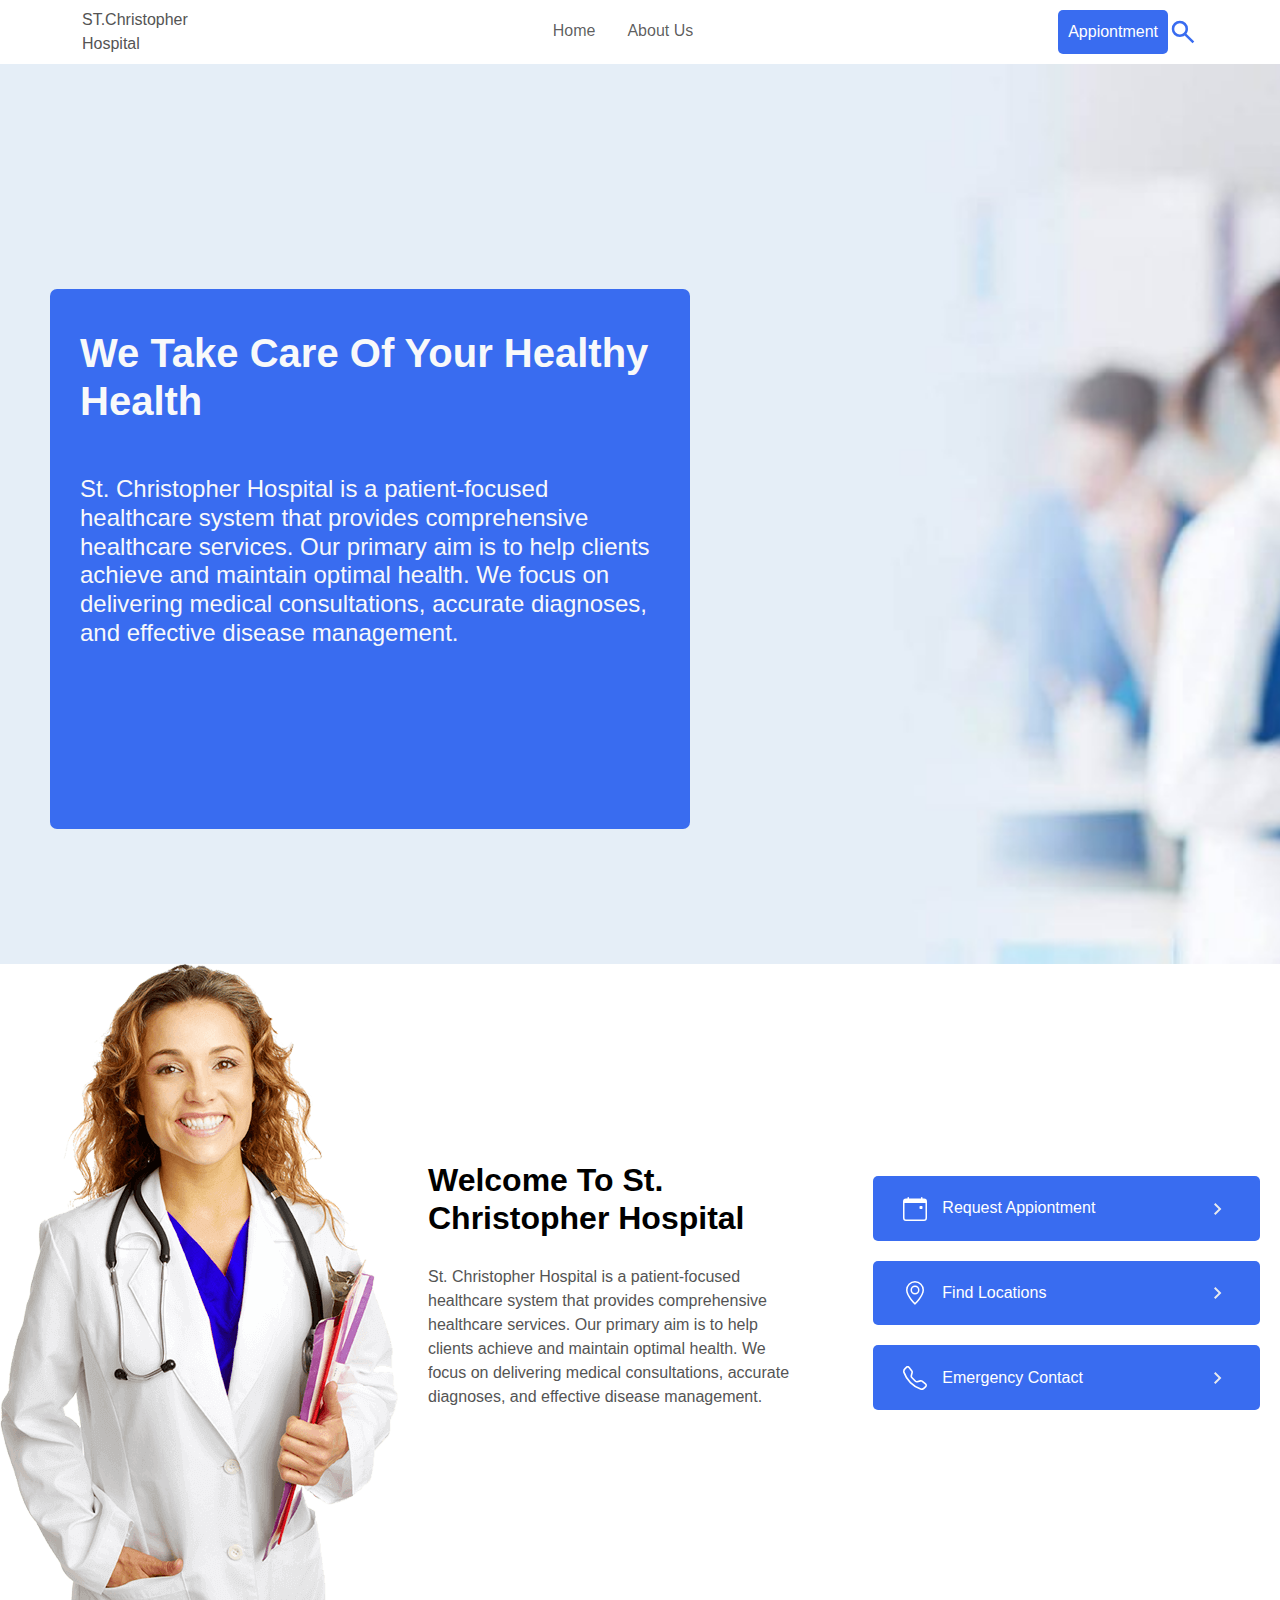
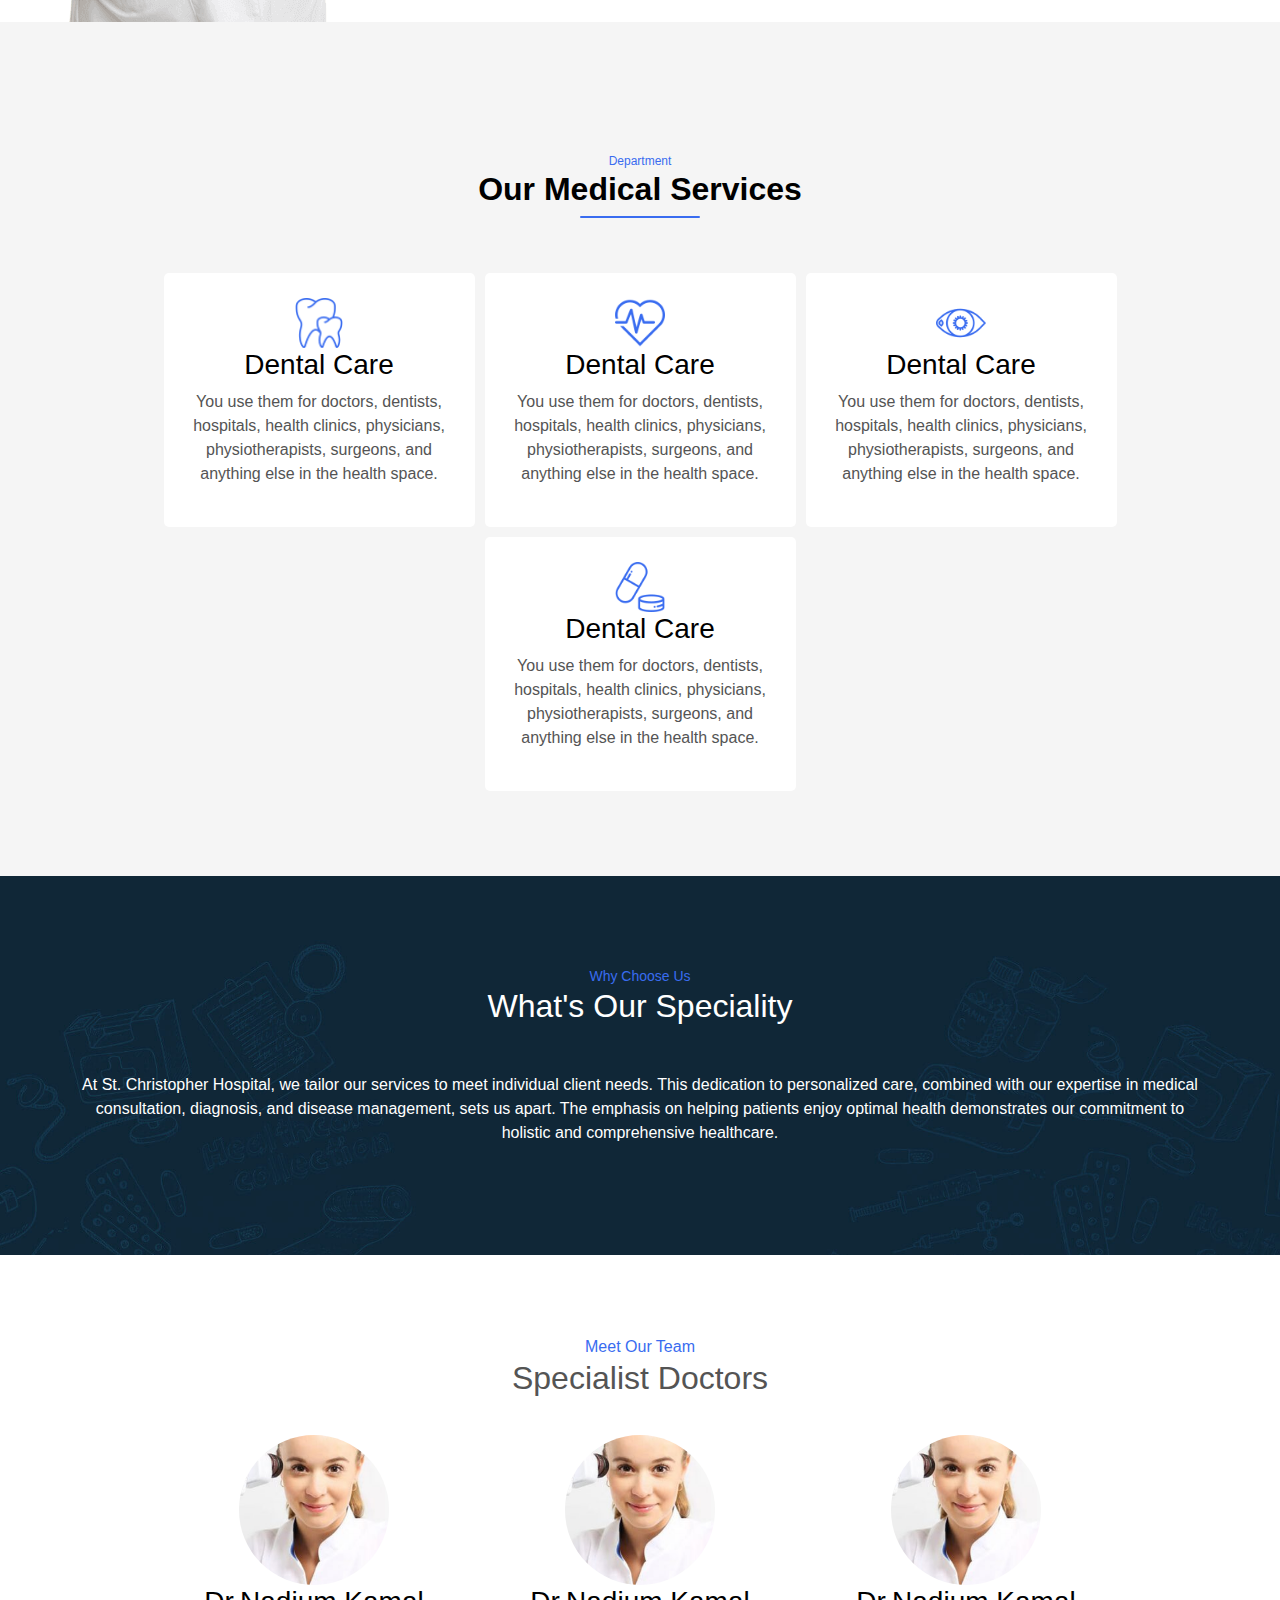
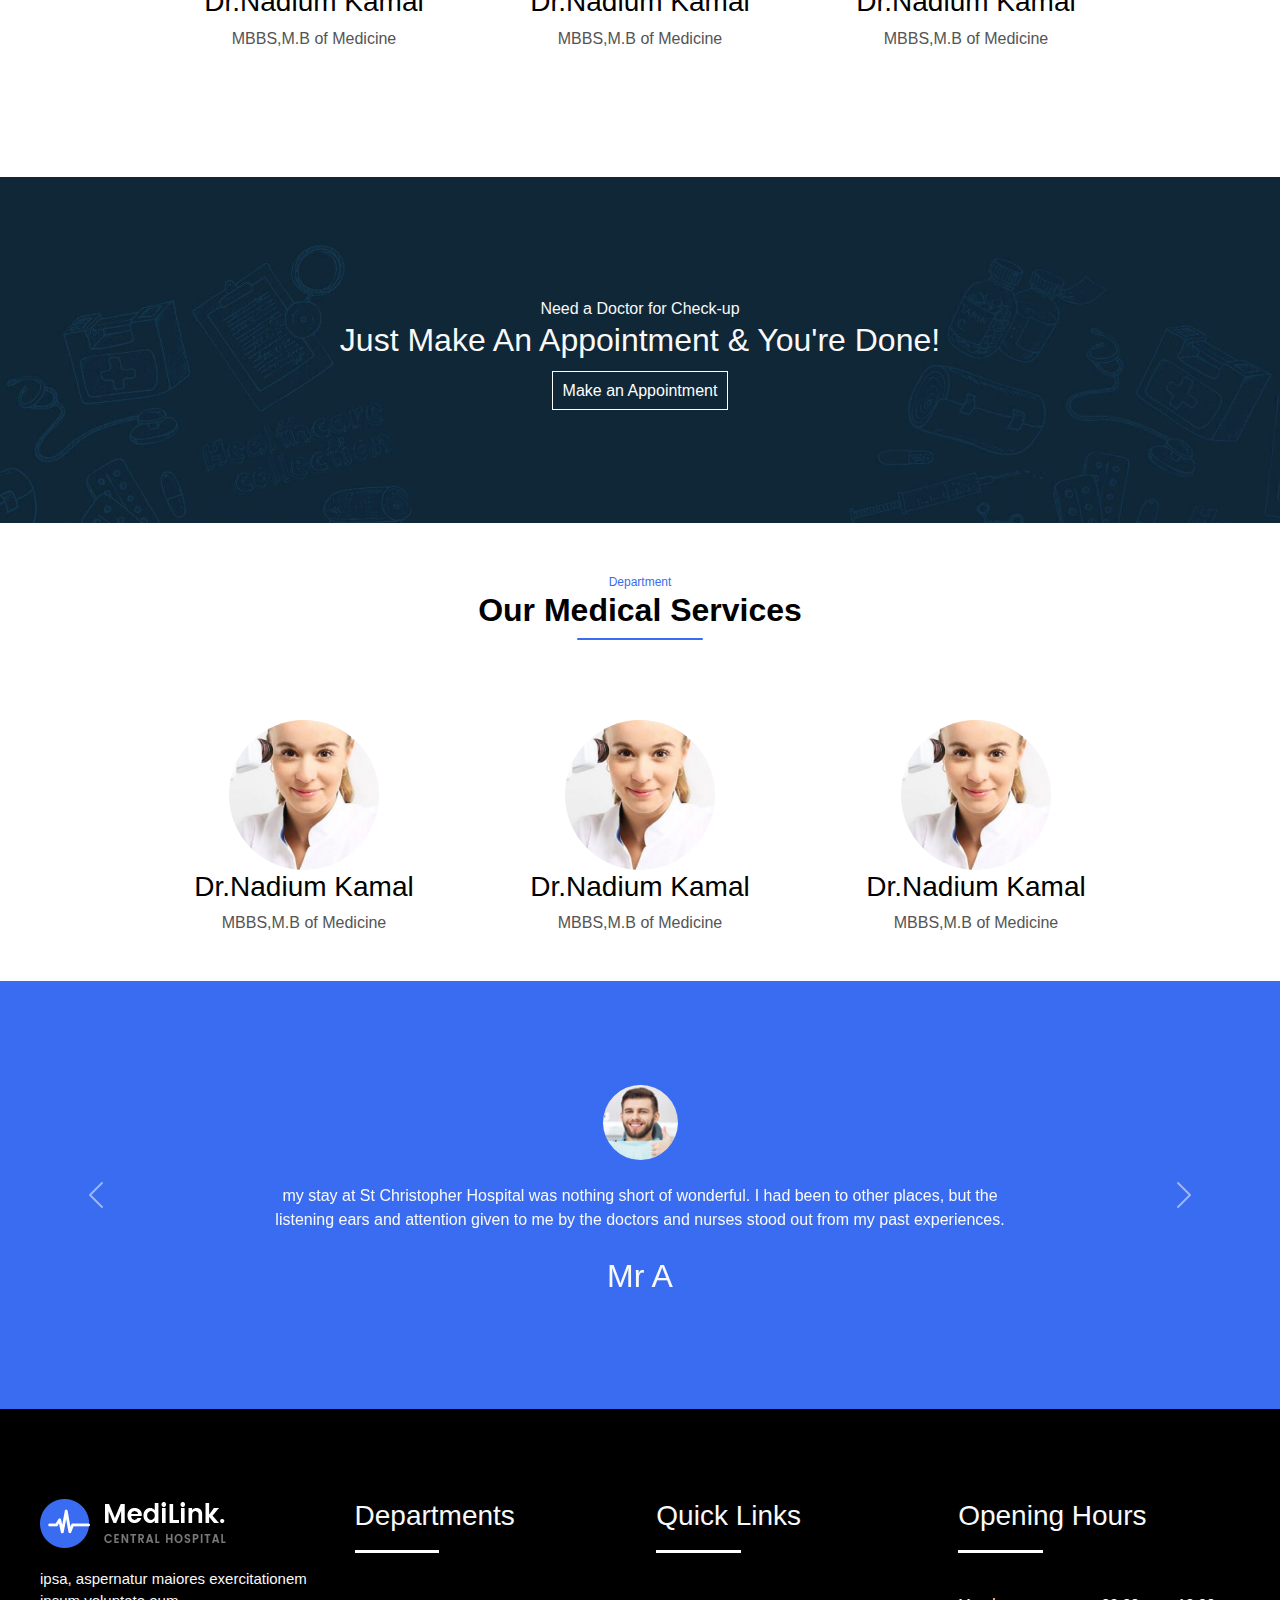
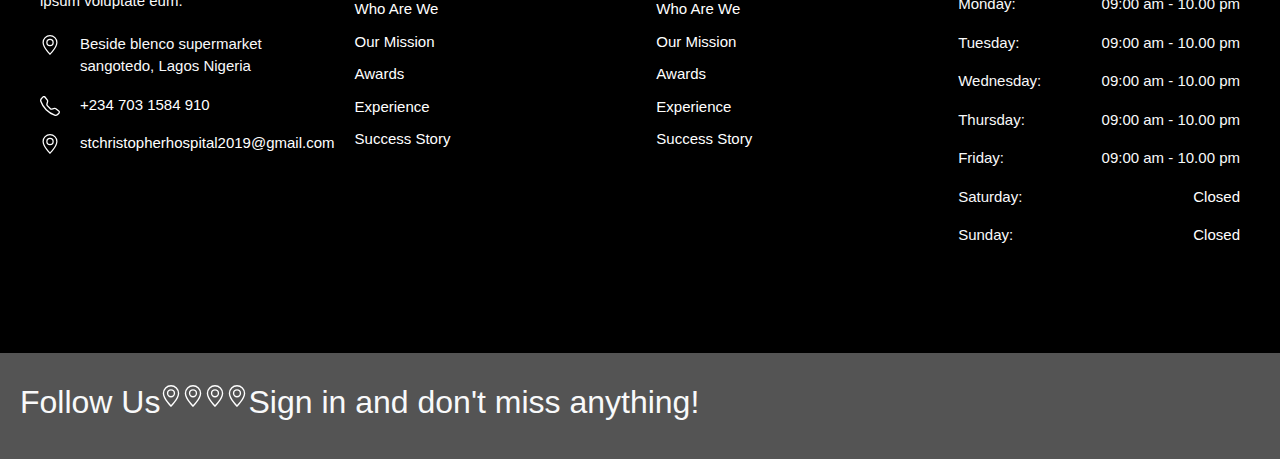
<file: index.html>
<!DOCTYPE html>
<html lang="en">
<head>
    <meta charset="UTF-8">
    <meta name="viewport" content="width=device-width, initial-scale=1.0">
    <title>Document</title>
    <link href="https://cdn.jsdelivr.net/npm/bootstrap@5.3.3/dist/css/bootstrap.min.css" rel="stylesheet" integrity="sha384-QWTKZyjpPEjISv5WaRU9OFeRpok6YctnYmDr5pNlyT2bRjXh0JMhjY6hW+ALEwIH" crossorigin="anonymous">
    <link rel="stylesheet" href="index.css">
</head>
<body>
    <nav class="navbar navbar-expand-lg py-2 bg">
        <div class="container">
            <div class="logo">ST.Christopher<br>Hospital</div>
              


            <div class="collapse navbar-collapse" id="navmenu">
                <ul class="navbar-nav m-auto nav-underline">
                    <li class="nav-item">
                        <a href="index.css" class="nav-link topper">Home</a>
                    </li>
                    <li class="nav-item">
                        <a href="about-us.html" class="nav-link topper">About Us</a>
                    </li>
                    
                </ul>
            </div>
         <div class="d-flex align-items-center">
            <div class="justify-content-end align-items-center d-flex d-xsm-none">
              
                    <a href="appointment.html" class="nav-sub">Appiontment</a>
                
                        <svg xmlns="http://www.w3.org/2000/svg" height="30px" class="svg p-10 " viewBox="0 -960 960 960" width="30px" fill="#396cf0"><path d="M784-120 532-372q-30 24-69 38t-83 14q-109 0-184.5-75.5T120-580q0-109 75.5-184.5T380-840q109 0 184.5 75.5T640-580q0 44-14 83t-38 69l252 252-56 56ZM380-400q75 0 127.5-52.5T560-580q0-75-52.5-127.5T380-760q-75 0-127.5 52.5T200-580q0 75 52.5 127.5T380-400Z"/></svg>
                    
                
            </div>
            <button class="navbar-toggler" type="button"
            data-bs-toggle="collapse" data-bs-target="#navmenu">
        <span class="navbar-toggler-icon"></span></button>
    </div>

           
        </div>

    </nav>
    <section class="section1">
        <div class="section1-inner justify-content-center col-10 col-md-8 col-lg-6">
            <div class="section1-cover w-100">
                <h1 class="section1-h p text-light">
                    We Take Care Of Your Healthy Health
                </h1>
                <h4 class="section1-p p text-light">
                    St. Christopher Hospital is a patient-focused healthcare system that provides comprehensive healthcare services. Our primary aim is to help clients achieve and maintain optimal health. We focus on delivering medical consultations, accurate diagnoses, and effective disease management.
                </h4>
            </div> 
            
        </div>
    
    </section>
    <section class="section2" id="section2">
        <div class="inner-section d-lg-flex ">
            <div class="col-lg-8 d-md-flex padding-10 align-items-center">
                <div class="p-30">
                    <img src="./images/about.png" alt="" class="section2-pic p-10 img-fluid col-md-6">
                </div>
                <div class="p-10 talking-section d-block align-items-center col-md-6">
                    <h2 class="w-100 p-30 section2-h ">Welcome To St. Christopher Hospital</h2>
                        <p>St. Christopher Hospital is a patient-focused healthcare system that provides comprehensive healthcare services.
                             Our primary aim is to help clients achieve and maintain optimal health. 
                            We focus on delivering medical consultations, accurate diagnoses, and effective disease management.
                        </p>
                </div>
            </div>

            <div class="col-lg-4 list-section2 justify-items-center">
                <div class=" section2-left d-flex  justify-content-between">
                    <div class="d-flex">
                    <div class="inner-icon">
                        <svg xmlns="http://www.w3.org/2000/svg" width="24" height="24" fill="white" class="bi bi-calendar-event" viewBox="0 0 16 16">
                            <path d="M11 6.5a.5.5 0 0 1 .5-.5h1a.5.5 0 0 1 .5.5v1a.5.5 0 0 1-.5.5h-1a.5.5 0 0 1-.5-.5z"/>
                            <path d="M3.5 0a.5.5 0 0 1 .5.5V1h8V.5a.5.5 0 0 1 1 0V1h1a2 2 0 0 1 2 2v11a2 2 0 0 1-2 2H2a2 2 0 0 1-2-2V3a2 2 0 0 1 2-2h1V.5a.5.5 0 0 1 .5-.5M1 4v10a1 1 0 0 0 1 1h12a1 1 0 0 0 1-1V4z"/>
                          </svg>
                    </div>
                    <div class="left-par">
                        Request Appiontment
                    </div>
                </div>
                    <div class="inner-icon align-items-end">
                        <svg xmlns="http://www.w3.org/2000/svg" height="24px" viewBox="0 -960 960 960" width="24px" fill="#e8eaed"><path d="M504-480 320-664l56-56 240 240-240 240-56-56 184-184Z"/></svg>
                    </div>

                </div> 
               
                 <div class=" section2-left d-flex  justify-content-between">
                    <div class="d-flex">
                    <div class="inner-icon">
                        <svg xmlns="http://www.w3.org/2000/svg" width="24" height="24" fill="white" class="bi bi-geo-alt" viewBox="0 0 16 16">
                            <path d="M12.166 8.94c-.524 1.062-1.234 2.12-1.96 3.07A32 32 0 0 1 8 14.58a32 32 0 0 1-2.206-2.57c-.726-.95-1.436-2.008-1.96-3.07C3.304 7.867 3 6.862 3 6a5 5 0 0 1 10 0c0 .862-.305 1.867-.834 2.94M8 16s6-5.686 6-10A6 6 0 0 0 2 6c0 4.314 6 10 6 10"/>
                            <path d="M8 8a2 2 0 1 1 0-4 2 2 0 0 1 0 4m0 1a3 3 0 1 0 0-6 3 3 0 0 0 0 6"/>
                          </svg>
                    </div>
                    <div class="left-par">
                        Find Locations
                    </div>
                </div>
                    <div class="inner-icon align-items-end">
                        <svg xmlns="http://www.w3.org/2000/svg" height="24px" viewBox="0 -960 960 960" width="24px" fill="#e8eaed"><path d="M504-480 320-664l56-56 240 240-240 240-56-56 184-184Z"/></svg>
                    </div>

                </div> 
                <div class=" section2-left d-flex  justify-content-between">
                    <div class="d-flex">
                    <div class="inner-icon">
                        <svg xmlns="http://www.w3.org/2000/svg" width="24" height="24" fill="white" class="bi bi-telephone" viewBox="0 0 16 16">
                            <path d="M3.654 1.328a.678.678 0 0 0-1.015-.063L1.605 2.3c-.483.484-.661 1.169-.45 1.77a17.6 17.6 0 0 0 4.168 6.608 17.6 17.6 0 0 0 6.608 4.168c.601.211 1.286.033 1.77-.45l1.034-1.034a.678.678 0 0 0-.063-1.015l-2.307-1.794a.68.68 0 0 0-.58-.122l-2.19.547a1.75 1.75 0 0 1-1.657-.459L5.482 8.062a1.75 1.75 0 0 1-.46-1.657l.548-2.19a.68.68 0 0 0-.122-.58zM1.884.511a1.745 1.745 0 0 1 2.612.163L6.29 2.98c.329.423.445.974.315 1.494l-.547 2.19a.68.68 0 0 0 .178.643l2.457 2.457a.68.68 0 0 0 .644.178l2.189-.547a1.75 1.75 0 0 1 1.494.315l2.306 1.794c.829.645.905 1.87.163 2.611l-1.034 1.034c-.74.74-1.846 1.065-2.877.702a18.6 18.6 0 0 1-7.01-4.42 18.6 18.6 0 0 1-4.42-7.009c-.362-1.03-.037-2.137.703-2.877z"/>
                         </svg>
                    </div>
                    <div class="left-par">
                        Emergency Contact
                    </div>
                </div>
                    <div class="inner-icon align-items-end">
                        <svg xmlns="http://www.w3.org/2000/svg" height="24px" viewBox="0 -960 960 960" width="24px" fill="#e8eaed"><path d="M504-480 320-664l56-56 240 240-240 240-56-56 184-184Z"/></svg>
                    </div>

                </div>
            </div>
     
        </div>
    </section>
    <section class="section3" id="section3">
        <div class="section3-header text-align-center">
            <div class="section3-p ">Department</div>
            <h2 class="section3-h">Our Medical Services</h2>
            <div class="line"></div>
        </div>
        <div class="cards-group row d-md-flex">
            <div class="cards  col-md-5 col-lg-3">
                <img src="./images/icons8-teeth-49.png" alt="" class="card-img">
           
            <h3>Dental Care</h3>
            <p class="card-p w-80">
                You use them for doctors, dentists, hospitals, health clinics, physicians, physiotherapists, surgeons, and anything else in the health space.
            </p>
            </div>
            <div class="cards col-md-6 colomn col-lg-3">
                <img src="./images/cardiogram1.png" alt="" class="card-img">
            
            <h3>Dental Care</h3>
            <p class="card-p w-80">
                You use them for doctors, dentists, hospitals, health clinics, physicians, physiotherapists, surgeons, and anything else in the health space.
            </p>
           </div>
           <div class="cards col-md-6 coloumn col-lg-3">
            <img src="./images/eye-p.png" alt="" class="card-img">
        
        <h3>Dental Care</h3>
        <p class="card-p w-80">
            You use them for doctors, dentists, hospitals, health clinics, physicians, physiotherapists, surgeons, and anything else in the health space.
        </p>
       </div>
           <div class="cards col-md-6 colomn col-lg-3">
            <img src="./images/medicine-p.png" alt="" class="card-img">
           
          <h3>Dental Care</h3>
          <p class="card-p w-80">
            You use them for doctors, dentists, hospitals, health clinics, physicians, physiotherapists, surgeons, and anything else in the health space.
          </p>
         </div>
        </div>
       

    </section>
    <section class="section4" id="section4">
        <div class="section4-header">
            <div class="section4-p">Why Choose Us</div>
            <h2 class="section4-h">What's Our Speciality</h2>
        </div>
        <div class="section4-inner">
            <div class="section-par">At St. Christopher Hospital, we tailor our services to meet individual client needs. This dedication to personalized care,
                 combined with our expertise in medical consultation, diagnosis, and disease management, sets us apart. The emphasis on helping patients enjoy optimal health
                 demonstrates our commitment to holistic and comprehensive healthcare.
            </div>
        </div>
    </section>
    <section class="section5" id="section5">
        <div class="section5-header text-center">
            <div class="section3-p">Meet Our Team</div>
            <h2 class="">Specialist Doctors</h2>
        </div>
        <div class="section5-inner">
            <div class="cards-group row">
                <div class="cards col-md-5 col-lg-3">
                    <img src="./images/doctor-7-230x230.jpg" alt="" class="section5-img">
               
                <div class="section5-card-details">
                    <h3 class="section5-names">Dr.Nadium Kamal</h3>
                    <p class="section-5-pos">MBBS,M.B of Medicine</p>
                </div>
                <div class="cards-icons">

                </div>
              
                </div> <div class="cards col-md-5 col-lg-3">
                    <img src="./images/doctor-7-230x230.jpg" alt="" class="section5-img">
               
                <div class="section5-card-details">
                    <h3 class="section5-names">Dr.Nadium Kamal</h3>
                    <p class="section-5-pos">MBBS,M.B of Medicine</p>
                </div>
                <div class="cards-icons">

                </div>
              
                </div> <div class="cards col-md-5 col-lg-3 ">
                    <img src="./images/doctor-7-230x230.jpg" alt="" class="section5-img">
               
                <div class="section5-card-details">
                    <h3 class="section5-names">Dr.Nadium Kamal</h3>
                    <p class="section-5-pos">MBBS,M.B of Medicine</p>
                </div>
                <div class="cards-icons">

                </div>
              
                </div>
            </div>
        </div>
    </section>
    <section class="section6">
        <div class="section6-inner text-center text-light">
            <div class="p-10 section6-h text-light">Need a Doctor for Check-up</div>
            <h2 class="p-10 section6-p">Just Make An Appointment & You're Done!</h2>
            <a href="" class="section6-link">Make an Appointment</a>
        </div>
    </section>


    <section class="sectin7">
        <div class="section3-header text-align-center">
            <div class="section3-p ">Department</div>
            <h2 class="section3-h">Our Medical Services</h2>
            <div class="line"></div>
        </div>
        <div class="section5-inner">
            <div class="cards-group row">
                <div class="cards col-md-5 col-lg-3">
                    <img src="./images/doctor-7-230x230.jpg" alt="" class="section5-img">
               
                <div class="section5-card-details">
                    <h3 class="section5-names">Dr.Nadium Kamal</h3>
                    <p class="section-5-pos">MBBS,M.B of Medicine</p>
                </div>
                <div class="cards-icons">

                </div>
              
                </div> <div class="cards col-md-5 col-lg-3">
                    <img src="./images/doctor-7-230x230.jpg" alt="" class="section5-img">
               
                <div class="section5-card-details">
                    <h3 class="section5-names">Dr.Nadium Kamal</h3>
                    <p class="section-5-pos">MBBS,M.B of Medicine</p>
                </div>
                <div class="cards-icons">

                </div>
              
                </div> <div class="cards col-md-5 col-lg-3 ">
                    <img src="./images/doctor-7-230x230.jpg" alt="" class="section5-img">
               
                <div class="section5-card-details">
                    <h3 class="section5-names">Dr.Nadium Kamal</h3>
                    <p class="section-5-pos">MBBS,M.B of Medicine</p>
                </div>
                <div class="cards-icons">

                </div>
              
                </div>
            </div>
        </div>



    </section>
    <section class="section8">
        <div id="carouselExampleRide" class="carousel slide" data-bs-ride="true">
            <div class="carousel-inner section8-carousel-inner">
              <div class="carousel-item  section8-carousel-item active section-8-p w-md-80 w-lg-50">
                <img src="./images/testimonial3.jpg" class="d-block m-auto section-8-img " alt="...">
                <p class="text-light section8-text text-center">my stay at St Christopher Hospital was nothing short of wonderful. I had been to other places, but the listening ears and attention given to me by the doctors and nurses stood out from my past experiences.</p>
                  <h2 class="section8-h text-light"> Mr A</h2>
                  
              </div>
              <div class="carousel-item  section8-carousel-item  section-8-p w-md-80 w-lg-50">
                <img src="./images/testimonial3.jpg" class="d-block m-auto section-8-img " alt="...">
                <p class="text-light section8-text text-center">The sympathetic and empathetic nature of all St Christopher Hospital staff members is so superb. I could feel the humanity from the staff members when I was being attended to. I will always refer and send family and friends to St Christopher Hospital. I am really appreciative, thank you all</p>
                  <h2 class="section8-h text-light">Mrs B.</h2>
                   
              </div>
              <div class="carousel-item  section8-carousel-item  section-8-p w-md-80 w-lg-50">
                <img src="./images/testimonial3.jpg" class="d-block m-auto section-8-img " alt="...">
                <p class="text-light section8-text text-center">Great job on handling patients issues quickly and professionally. God bless all St Christopher staff members especially the Doctors  and nurses.</p>
                  <h2 class="section8-h text-light">Miss S</h2>
                  
              </div>
               <div class="carousel-item  section8-carousel-item  section-8-p w-md-80 w-lg-50">
                <img src="./images/testimonial3.jpg" class="d-block m-auto section-8-img " alt="...">
                <p class="text-light section8-text text-center">They have a prompt and efficient laboratory services.</p>
                  <h2 class="section8-h text-light">Miss K.</h2>
                  
              </div>
            </div>
            <button class="carousel-control-prev" type="button" data-bs-target="#carouselExampleRide" data-bs-slide="prev">
              <span class="carousel-control-prev-icon" aria-hidden="true"></span>
              <span class="visually-hidden">Previous</span>
            </button>
            <button class="carousel-control-next" type="button" data-bs-target="#carouselExampleRide" data-bs-slide="next">
              <span class="carousel-control-next-icon" aria-hidden="true"></span>
              <span class="visually-hidden">Next</span>
            </button>
          </div>
    </section>
    <footer id="footer">
           <div class="footer-content text-light">
            <div class="footer-element">
                <img src="./images/footerlogo (1).png" alt="">
                <div class="text-light my"> ipsa, aspernatur maiores exercitationem ipsum voluptate eum.</div>
                <div class="footer-profile-link  ">
                    <ul class="footer-info-link d-flex  list-footer">
                        <li class="align-center list-footer ">
                         <svg xmlns="http://www.w3.org/2000/svg" width="20" height="20" fill="white" class="bi bi-geo-alt mr" viewBox="0 0 16 16">
                         <path d="M12.166 8.94c-.524 1.062-1.234 2.12-1.96 3.07A32 32 0 0 1 8 14.58a32 32 0 0 1-2.206-2.57c-.726-.95-1.436-2.008-1.96-3.07C3.304 7.867 3 6.862 3 6a5 5 0 0 1 10 0c0 .862-.305 1.867-.834 2.94M8 16s6-5.686 6-10A6 6 0 0 0 2 6c0 4.314 6 10 6 10"/>
                         <path d="M8 8a2 2 0 1 1 0-4 2 2 0 0 1 0 4m0 1a3 3 0 1 0 0-6 3 3 0 0 0 0 6"/>
                       </svg></li>
                    <li> <div class="text-light list-footer ">Beside blenco supermarket sangotedo, Lagos Nigeria</div></li>
                     </ul><ul class="footer-info-link d-flex  list-footer">
                        <li class="align-center list-footer ">
                            <svg xmlns="http://www.w3.org/2000/svg" width="20" height="20" fill="white" class="bi bi-telephone mr" viewBox="0 0 16 16">
                                <path d="M3.654 1.328a.678.678 0 0 0-1.015-.063L1.605 2.3c-.483.484-.661 1.169-.45 1.77a17.6 17.6 0 0 0 4.168 6.608 17.6 17.6 0 0 0 6.608 4.168c.601.211 1.286.033 1.77-.45l1.034-1.034a.678.678 0 0 0-.063-1.015l-2.307-1.794a.68.68 0 0 0-.58-.122l-2.19.547a1.75 1.75 0 0 1-1.657-.459L5.482 8.062a1.75 1.75 0 0 1-.46-1.657l.548-2.19a.68.68 0 0 0-.122-.58zM1.884.511a1.745 1.745 0 0 1 2.612.163L6.29 2.98c.329.423.445.974.315 1.494l-.547 2.19a.68.68 0 0 0 .178.643l2.457 2.457a.68.68 0 0 0 .644.178l2.189-.547a1.75 1.75 0 0 1 1.494.315l2.306 1.794c.829.645.905 1.87.163 2.611l-1.034 1.034c-.74.74-1.846 1.065-2.877.702a18.6 18.6 0 0 1-7.01-4.42 18.6 18.6 0 0 1-4.42-7.009c-.362-1.03-.037-2.137.703-2.877z"/>
                              </svg></li>
                    <li> <div class=" list-footer closed"> +234 703 1584 910</div></li>
                     </ul><ul class="footer-info-link d-flex  list-footer">
                        <li class="align-center list-footer ">
                         <svg xmlns="http://www.w3.org/2000/svg" width="20" height="20" fill="white" class="bi bi-geo-alt mr" viewBox="0 0 16 16">
                         <path d="M12.166 8.94c-.524 1.062-1.234 2.12-1.96 3.07A32 32 0 0 1 8 14.58a32 32 0 0 1-2.206-2.57c-.726-.95-1.436-2.008-1.96-3.07C3.304 7.867 3 6.862 3 6a5 5 0 0 1 10 0c0 .862-.305 1.867-.834 2.94M8 16s6-5.686 6-10A6 6 0 0 0 2 6c0 4.314 6 10 6 10"/>
                         <path d="M8 8a2 2 0 1 1 0-4 2 2 0 0 1 0 4m0 1a3 3 0 1 0 0-6 3 3 0 0 0 0 6"/>
                       </svg></li>
                    <li> <div class=" list-footer closed">stchristopherhospital2019@gmail.com</div></li>
                     </ul>
                </div>
            </div>
            <div class="footer-element">
                <h3 class="footer-h text-light">Departments</h3>
                <div class="line-footer"></div>
                <ul class="list-footer">
                    <li class="footer-list-hover">Who Are We</li>
                    <li class="footer-list-hover">Our Mission</li>
                    <li class="footer-list-hover">Awards</li>
                    <li class="footer-list-hover">Experience</li>
                    <li class="footer-list-hover">Success Story</li>
                </ul>
            </div>
             <div class="footer-element">
                <h3 class="footer-h text-light">Quick Links</h3>
                <div class="line-footer"></div>
                <ul class="list-footer">
                    <li class="footer-list-hover">Who Are We</li>
                    <li class="footer-list-hover">Our Mission</li>
                    <li class="footer-list-hover">Awards</li>
                    <li class="footer-list-hover">Experience</li>
                    <li class="footer-list-hover">Success Story</li>
                </ul>
            </div>
            <div class="footer-element">
                <h3 class="footer-h text-light">Opening Hours</h3>
                <div class="line-footer"></div>
                <div class="footer-profile-link  ">
                    <ul class="footer-info-link d-flex justify-content-between list-footer">
                        <li class="align-center list-footer text-light">Monday:</li>
                    <li> <div class="text-light list-footer ">09:00 am - 10.00 pm</div></li>
                     </ul> <ul class="footer-info-link d-flex justify-content-between list-footer">
                        <li class="align-center list-footer text-light">Tuesday:</li>
                    <li> <div class="text-light list-footer ">09:00 am - 10.00 pm</div></li>
                     </ul> <ul class="footer-info-link d-flex justify-content-between list-footer">
                        <li class="align-center list-footer text-light">Wednesday:</li>
                    <li> <div class="text-light list-footer ">09:00 am - 10.00 pm</div></li>
                     </ul> <ul class="footer-info-link d-flex justify-content-between list-footer">
                        <li class="align-center list-footer text-light">Thursday:</li>
                    <li> <div class="text-light list-footer ">09:00 am - 10.00 pm</div></li>
                     </ul> <ul class="footer-info-link d-flex justify-content-between list-footer">
                        <li class="align-center list-footer text-light">Friday:</li>
                    <li> <div class="text-light list-footer ">09:00 am - 10.00 pm</div></li>
                     </ul> <ul class="footer-info-link d-flex justify-content-between list-footer">
                        <li class="align-center list-footer text-light">Saturday:</li>
                    <li> <div class=" list-footer closed">Closed</div></li>
                     </ul> <ul class="footer-info-link d-flex justify-content-between list-footer">
                        <li class="align-center list-footer text-light">Sunday:</li>
                    <li> <div class=" list-footer closed">Closed</div></li>
                     </ul>
                </div>
            </div>
            
            
           </div>
           <div class="footer-news-letter">
            <div class="footer-socials d-flex">
              <h2 class="text-light">Follow Us</h2>
              <ul class="d-flex list-footer">
                <li class="footer-icons">
                    <svg xmlns="http://www.w3.org/2000/svg" width="22" height="22" fill="white" class="bi bi-geo-alt" viewBox="0 0 16 16">
                        <path d="M12.166 8.94c-.524 1.062-1.234 2.12-1.96 3.07A32 32 0 0 1 8 14.58a32 32 0 0 1-2.206-2.57c-.726-.95-1.436-2.008-1.96-3.07C3.304 7.867 3 6.862 3 6a5 5 0 0 1 10 0c0 .862-.305 1.867-.834 2.94M8 16s6-5.686 6-10A6 6 0 0 0 2 6c0 4.314 6 10 6 10"/>
                        <path d="M8 8a2 2 0 1 1 0-4 2 2 0 0 1 0 4m0 1a3 3 0 1 0 0-6 3 3 0 0 0 0 6"/>
                      </svg>
                </li><li class="footer-icons">
                    <svg xmlns="http://www.w3.org/2000/svg" width="22" height="22" fill="white" class="bi bi-geo-alt" viewBox="0 0 16 16">
                        <path d="M12.166 8.94c-.524 1.062-1.234 2.12-1.96 3.07A32 32 0 0 1 8 14.58a32 32 0 0 1-2.206-2.57c-.726-.95-1.436-2.008-1.96-3.07C3.304 7.867 3 6.862 3 6a5 5 0 0 1 10 0c0 .862-.305 1.867-.834 2.94M8 16s6-5.686 6-10A6 6 0 0 0 2 6c0 4.314 6 10 6 10"/>
                        <path d="M8 8a2 2 0 1 1 0-4 2 2 0 0 1 0 4m0 1a3 3 0 1 0 0-6 3 3 0 0 0 0 6"/>
                      </svg>
                </li><li class="footer-icons">
                    <svg xmlns="http://www.w3.org/2000/svg" width="22" height="22" fill="white" class="bi bi-geo-alt" viewBox="0 0 16 16">
                        <path d="M12.166 8.94c-.524 1.062-1.234 2.12-1.96 3.07A32 32 0 0 1 8 14.58a32 32 0 0 1-2.206-2.57c-.726-.95-1.436-2.008-1.96-3.07C3.304 7.867 3 6.862 3 6a5 5 0 0 1 10 0c0 .862-.305 1.867-.834 2.94M8 16s6-5.686 6-10A6 6 0 0 0 2 6c0 4.314 6 10 6 10"/>
                        <path d="M8 8a2 2 0 1 1 0-4 2 2 0 0 1 0 4m0 1a3 3 0 1 0 0-6 3 3 0 0 0 0 6"/>
                      </svg>
                </li><li class="footer-icons">
                    <svg xmlns="http://www.w3.org/2000/svg" width="22" height="22" fill="white" class="bi bi-geo-alt" viewBox="0 0 16 16">
                        <path d="M12.166 8.94c-.524 1.062-1.234 2.12-1.96 3.07A32 32 0 0 1 8 14.58a32 32 0 0 1-2.206-2.57c-.726-.95-1.436-2.008-1.96-3.07C3.304 7.867 3 6.862 3 6a5 5 0 0 1 10 0c0 .862-.305 1.867-.834 2.94M8 16s6-5.686 6-10A6 6 0 0 0 2 6c0 4.314 6 10 6 10"/>
                        <path d="M8 8a2 2 0 1 1 0-4 2 2 0 0 1 0 4m0 1a3 3 0 1 0 0-6 3 3 0 0 0 0 6"/>
                      </svg>
                </li>
              </ul>
            </div>
            <h2 class="text-light">Sign in and don't miss anything!</h2>
            <div class=""></div>
           </div>

    </footer>


    <script src="https://cdn.jsdelivr.net/npm/bootstrap@5.3.3/dist/js/bootstrap.bundle.min.js" integrity="sha384-YvpcrYf0tY3lHB60NNkmXc5s9fDVZLESaAA55NDzOxhy9GkcIdslK1eN7N6jIeHz" crossorigin="anonymous"></script>
</body>
</html>
</file>
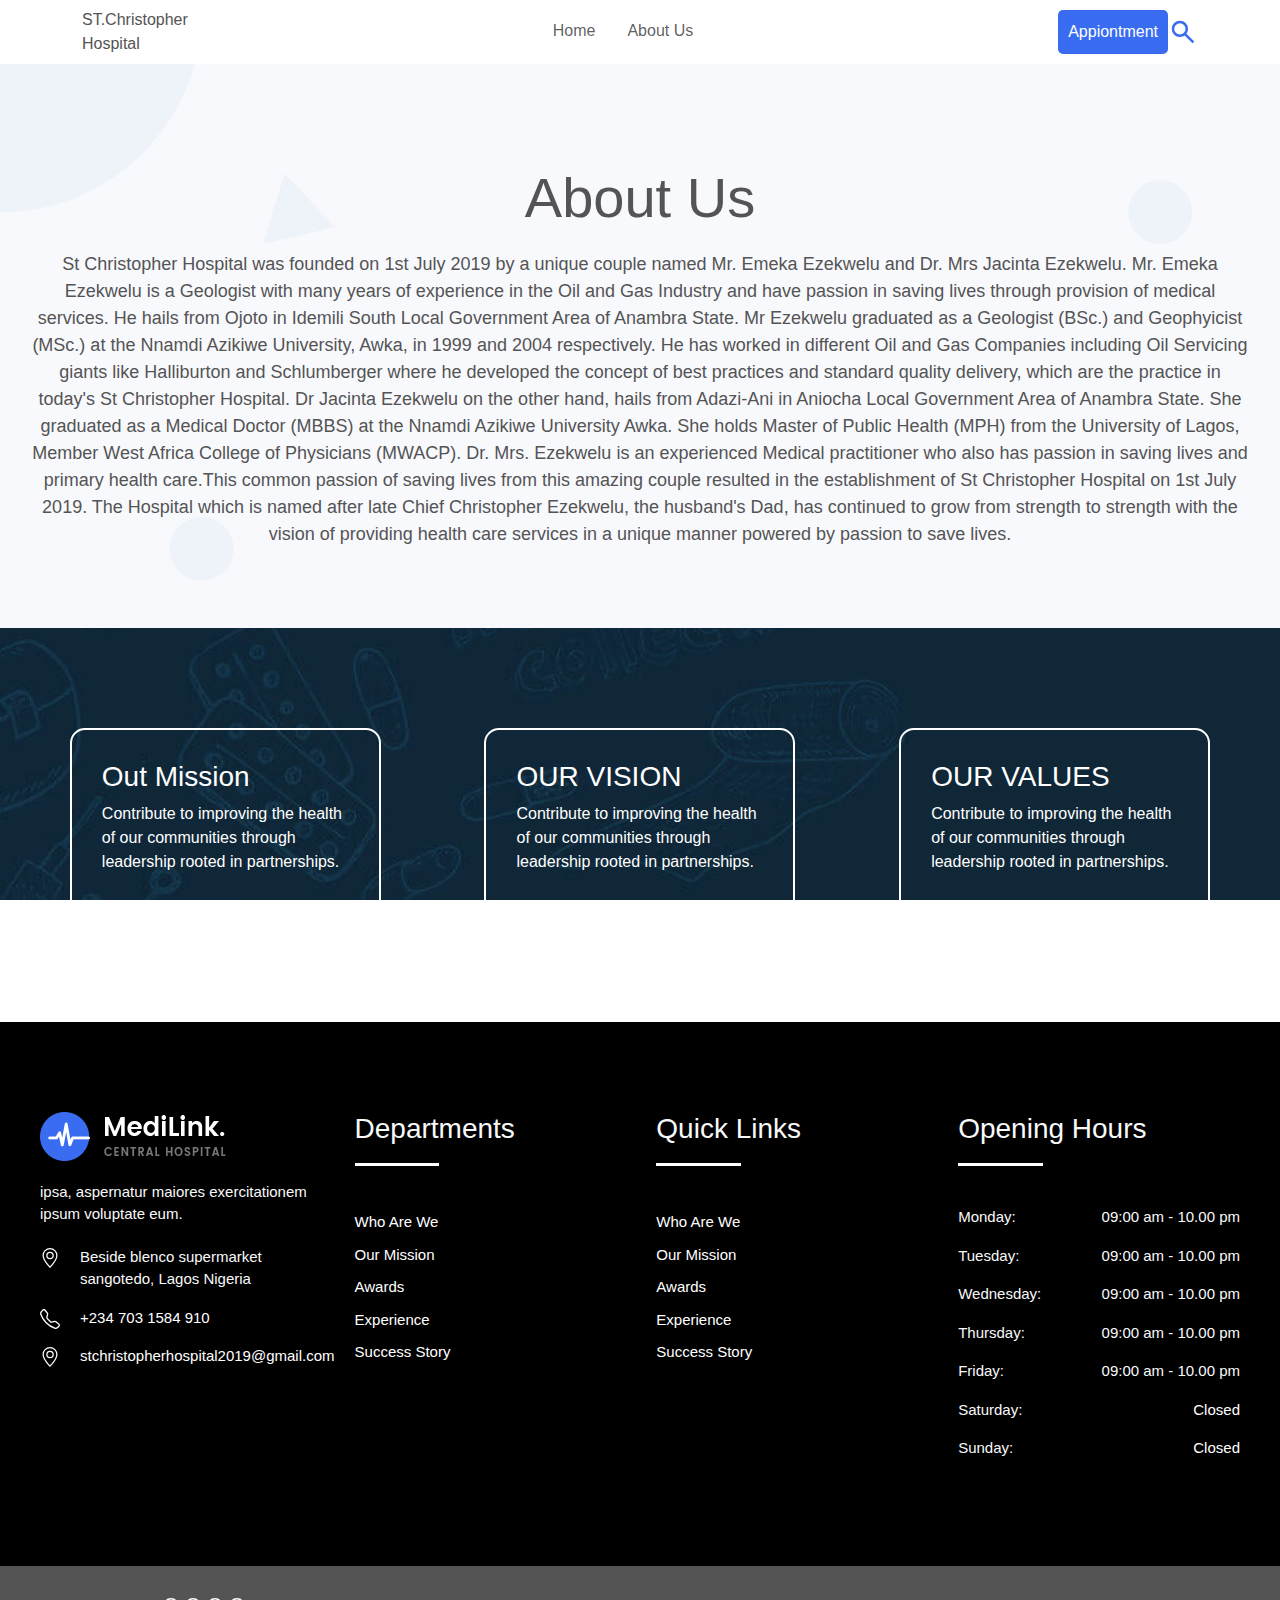
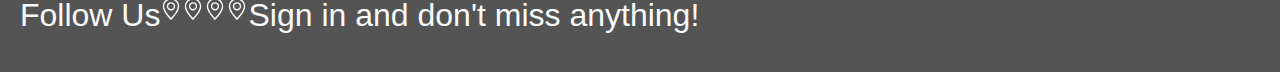
<file: about-us.html>
<!DOCTYPE html>
<html lang="en">
<head>
    <meta charset="UTF-8">
    <meta name="viewport" content="width=device-width, initial-scale=1.0">
    <title>Document</title>
    <link href="https://cdn.jsdelivr.net/npm/bootstrap@5.3.3/dist/css/bootstrap.min.css" rel="stylesheet" integrity="sha384-QWTKZyjpPEjISv5WaRU9OFeRpok6YctnYmDr5pNlyT2bRjXh0JMhjY6hW+ALEwIH" crossorigin="anonymous">
    <link rel="stylesheet" href="about-us.css">
</head>
<body>

    <nav class="navbar navbar-expand-lg py-2 bg">
        <div class="container">
            <div class="logo">ST.Christopher<br>Hospital</div>
              


            <div class="collapse navbar-collapse" id="navmenu">
                <ul class="navbar-nav m-auto nav-underline">
                    <li class="nav-item">
                        <a href="index.html" class="nav-link topper">Home</a>
                    </li>
                    <li class="nav-item">
                        <a href="about-us.html" class="nav-link topper">About Us</a>
                    </li>
                    
                </ul>
            </div>
         <div class="d-flex align-items-center">
            <div class="justify-content-end align-items-center d-flex d-xsm-none">
              
                    <a href="appointment.html" class="nav-sub">Appiontment</a>
                
                        <svg xmlns="http://www.w3.org/2000/svg" height="30px" class="svg p-10 " viewBox="0 -960 960 960" width="30px" fill="#396cf0"><path d="M784-120 532-372q-30 24-69 38t-83 14q-109 0-184.5-75.5T120-580q0-109 75.5-184.5T380-840q109 0 184.5 75.5T640-580q0 44-14 83t-38 69l252 252-56 56ZM380-400q75 0 127.5-52.5T560-580q0-75-52.5-127.5T380-760q-75 0-127.5 52.5T200-580q0 75 52.5 127.5T380-400Z"/></svg>
                    
                
            </div>
            <button class="navbar-toggler" type="button"
            data-bs-toggle="collapse" data-bs-target="#navmenu">
        <span class="navbar-toggler-icon"></span></button>
    </div>

           
        </div>

    </nav>
    <section class="section1">
        <div class="section1-inner">
           <div class="section1-header">
            <div class="section1-h display-4 text-center">About Us</div>
           </div>
           <div class="section1-text">
           St Christopher Hospital was founded on 1st July 2019 by  a unique couple named 
           Mr. Emeka Ezekwelu and Dr. Mrs Jacinta Ezekwelu. Mr. Emeka Ezekwelu is a Geologist with many years of experience in the Oil and Gas Industry and have passion in saving lives through provision of medical services. He hails from Ojoto in Idemili South Local Government Area of Anambra State. Mr Ezekwelu graduated as a Geologist (BSc.) and Geophyicist (MSc.) at the Nnamdi Azikiwe University, Awka, in 1999 and 2004 respectively. He has worked in different Oil and Gas Companies including Oil Servicing giants like Halliburton and Schlumberger where he developed the concept of best practices and standard quality delivery, which are the practice in today's St Christopher Hospital. Dr Jacinta Ezekwelu on the other hand, hails from Adazi-Ani in Aniocha Local Government Area of Anambra State. She graduated as a Medical Doctor (MBBS) at the Nnamdi Azikiwe University Awka. She holds Master of Public Health (MPH) from the University of Lagos, Member West Africa College of Physicians (MWACP). Dr. Mrs. Ezekwelu is an experienced Medical practitioner who also has passion in saving lives and primary health care.This common passion of saving lives from this amazing couple resulted in the establishment of St Christopher Hospital on 1st July 2019. The Hospital which is named after late Chief Christopher Ezekwelu, the husband's Dad,
           has continued to grow from strength to strength with the vision of providing health care services in a unique manner powered by passion to save lives.
        </div>
        </div>
    </section>
    <section class="section2">
        <div class="sectiion2-inner row align-items-center justify-content-center">
            <div class="section2-each col-10 col-md-5 col-lg-3 align-items-center justify-content-center">
                <h3 class="section2-h">Out Mission</h3>
                <p class="sction2-text">
                    Contribute to improving the health of our communities through leadership rooted in partnerships.
                </p>
            </div>
             <div class="section2-each col-10 col-md-5 col-lg-3 align-items-center justify-content-center">
                <h3 class="section2-h">OUR VISION</h3>
                <p class="sction2-text">
                    Contribute to improving the health of our communities through leadership rooted in partnerships.
                </p>
            </div>
             <div class="section2-each col-10 col-md-5 col-lg-3 align-items-center justify-content-center">
                <h3 class="section2-h">OUR VALUES</h3>
                <p class="sction2-text">
                    Contribute to improving the health of our communities through leadership rooted in partnerships.
                </p>
            </div>
        </div>
    </section>

    <section class="section3">
        <div class="section3-inner">
            <div class="section3-header">
                <div class="section3-h">Contact Us</div>
            </div>
            <div class="section3-content">
                <form action="">


                </form>
            </div>
        </div>
    </section>


    <footer id="footer">
        <div class="footer-content text-light">
         <div class="footer-element">
             <img src="./images/footerlogo (1).png" alt="">
             <div class="text-light my"> ipsa, aspernatur maiores exercitationem ipsum voluptate eum.</div>
             <div class="footer-profile-link  ">
                 <ul class="footer-info-link d-flex  list-footer">
                     <li class="align-center list-footer ">
                      <svg xmlns="http://www.w3.org/2000/svg" width="20" height="20" fill="white" class="bi bi-geo-alt mr" viewBox="0 0 16 16">
                      <path d="M12.166 8.94c-.524 1.062-1.234 2.12-1.96 3.07A32 32 0 0 1 8 14.58a32 32 0 0 1-2.206-2.57c-.726-.95-1.436-2.008-1.96-3.07C3.304 7.867 3 6.862 3 6a5 5 0 0 1 10 0c0 .862-.305 1.867-.834 2.94M8 16s6-5.686 6-10A6 6 0 0 0 2 6c0 4.314 6 10 6 10"/>
                      <path d="M8 8a2 2 0 1 1 0-4 2 2 0 0 1 0 4m0 1a3 3 0 1 0 0-6 3 3 0 0 0 0 6"/>
                    </svg></li>
                 <li> <div class="text-light list-footer ">Beside blenco supermarket sangotedo, Lagos Nigeria</div></li>
                  </ul><ul class="footer-info-link d-flex  list-footer">
                     <li class="align-center list-footer ">
                         <svg xmlns="http://www.w3.org/2000/svg" width="20" height="20" fill="white" class="bi bi-telephone mr" viewBox="0 0 16 16">
                             <path d="M3.654 1.328a.678.678 0 0 0-1.015-.063L1.605 2.3c-.483.484-.661 1.169-.45 1.77a17.6 17.6 0 0 0 4.168 6.608 17.6 17.6 0 0 0 6.608 4.168c.601.211 1.286.033 1.77-.45l1.034-1.034a.678.678 0 0 0-.063-1.015l-2.307-1.794a.68.68 0 0 0-.58-.122l-2.19.547a1.75 1.75 0 0 1-1.657-.459L5.482 8.062a1.75 1.75 0 0 1-.46-1.657l.548-2.19a.68.68 0 0 0-.122-.58zM1.884.511a1.745 1.745 0 0 1 2.612.163L6.29 2.98c.329.423.445.974.315 1.494l-.547 2.19a.68.68 0 0 0 .178.643l2.457 2.457a.68.68 0 0 0 .644.178l2.189-.547a1.75 1.75 0 0 1 1.494.315l2.306 1.794c.829.645.905 1.87.163 2.611l-1.034 1.034c-.74.74-1.846 1.065-2.877.702a18.6 18.6 0 0 1-7.01-4.42 18.6 18.6 0 0 1-4.42-7.009c-.362-1.03-.037-2.137.703-2.877z"/>
                           </svg></li>
                 <li> <div class=" list-footer closed"> +234 703 1584 910</div></li>
                  </ul><ul class="footer-info-link d-flex  list-footer">
                     <li class="align-center list-footer ">
                      <svg xmlns="http://www.w3.org/2000/svg" width="20" height="20" fill="white" class="bi bi-geo-alt mr" viewBox="0 0 16 16">
                      <path d="M12.166 8.94c-.524 1.062-1.234 2.12-1.96 3.07A32 32 0 0 1 8 14.58a32 32 0 0 1-2.206-2.57c-.726-.95-1.436-2.008-1.96-3.07C3.304 7.867 3 6.862 3 6a5 5 0 0 1 10 0c0 .862-.305 1.867-.834 2.94M8 16s6-5.686 6-10A6 6 0 0 0 2 6c0 4.314 6 10 6 10"/>
                      <path d="M8 8a2 2 0 1 1 0-4 2 2 0 0 1 0 4m0 1a3 3 0 1 0 0-6 3 3 0 0 0 0 6"/>
                    </svg></li>
                 <li> <div class=" list-footer closed">stchristopherhospital2019@gmail.com</div></li>
                  </ul>
             </div>
         </div>
         <div class="footer-element">
             <h3 class="footer-h text-light">Departments</h3>
             <div class="line-footer"></div>
             <ul class="list-footer">
                 <li class="footer-list-hover">Who Are We</li>
                 <li class="footer-list-hover">Our Mission</li>
                 <li class="footer-list-hover">Awards</li>
                 <li class="footer-list-hover">Experience</li>
                 <li class="footer-list-hover">Success Story</li>
             </ul>
         </div>
          <div class="footer-element">
             <h3 class="footer-h text-light">Quick Links</h3>
             <div class="line-footer"></div>
             <ul class="list-footer">
                 <li class="footer-list-hover">Who Are We</li>
                 <li class="footer-list-hover">Our Mission</li>
                 <li class="footer-list-hover">Awards</li>
                 <li class="footer-list-hover">Experience</li>
                 <li class="footer-list-hover">Success Story</li>
             </ul>
         </div>
         <div class="footer-element">
             <h3 class="footer-h text-light">Opening Hours</h3>
             <div class="line-footer"></div>
             <div class="footer-profile-link  ">
                 <ul class="footer-info-link d-flex justify-content-between list-footer">
                     <li class="align-center list-footer text-light">Monday:</li>
                 <li> <div class="text-light list-footer ">09:00 am - 10.00 pm</div></li>
                  </ul> <ul class="footer-info-link d-flex justify-content-between list-footer">
                     <li class="align-center list-footer text-light">Tuesday:</li>
                 <li> <div class="text-light list-footer ">09:00 am - 10.00 pm</div></li>
                  </ul> <ul class="footer-info-link d-flex justify-content-between list-footer">
                     <li class="align-center list-footer text-light">Wednesday:</li>
                 <li> <div class="text-light list-footer ">09:00 am - 10.00 pm</div></li>
                  </ul> <ul class="footer-info-link d-flex justify-content-between list-footer">
                     <li class="align-center list-footer text-light">Thursday:</li>
                 <li> <div class="text-light list-footer ">09:00 am - 10.00 pm</div></li>
                  </ul> <ul class="footer-info-link d-flex justify-content-between list-footer">
                     <li class="align-center list-footer text-light">Friday:</li>
                 <li> <div class="text-light list-footer ">09:00 am - 10.00 pm</div></li>
                  </ul> <ul class="footer-info-link d-flex justify-content-between list-footer">
                     <li class="align-center list-footer text-light">Saturday:</li>
                 <li> <div class=" list-footer closed">Closed</div></li>
                  </ul> <ul class="footer-info-link d-flex justify-content-between list-footer">
                     <li class="align-center list-footer text-light">Sunday:</li>
                 <li> <div class=" list-footer closed">Closed</div></li>
                  </ul>
             </div>
         </div>
         
         
        </div>
        <div class="footer-news-letter">
         <div class="footer-socials d-flex">
           <h2 class="text-light">Follow Us</h2>
           <ul class="d-flex list-footer">
             <li class="footer-icons">
                 <svg xmlns="http://www.w3.org/2000/svg" width="22" height="22" fill="white" class="bi bi-geo-alt" viewBox="0 0 16 16">
                     <path d="M12.166 8.94c-.524 1.062-1.234 2.12-1.96 3.07A32 32 0 0 1 8 14.58a32 32 0 0 1-2.206-2.57c-.726-.95-1.436-2.008-1.96-3.07C3.304 7.867 3 6.862 3 6a5 5 0 0 1 10 0c0 .862-.305 1.867-.834 2.94M8 16s6-5.686 6-10A6 6 0 0 0 2 6c0 4.314 6 10 6 10"/>
                     <path d="M8 8a2 2 0 1 1 0-4 2 2 0 0 1 0 4m0 1a3 3 0 1 0 0-6 3 3 0 0 0 0 6"/>
                   </svg>
             </li><li class="footer-icons">
                 <svg xmlns="http://www.w3.org/2000/svg" width="22" height="22" fill="white" class="bi bi-geo-alt" viewBox="0 0 16 16">
                     <path d="M12.166 8.94c-.524 1.062-1.234 2.12-1.96 3.07A32 32 0 0 1 8 14.58a32 32 0 0 1-2.206-2.57c-.726-.95-1.436-2.008-1.96-3.07C3.304 7.867 3 6.862 3 6a5 5 0 0 1 10 0c0 .862-.305 1.867-.834 2.94M8 16s6-5.686 6-10A6 6 0 0 0 2 6c0 4.314 6 10 6 10"/>
                     <path d="M8 8a2 2 0 1 1 0-4 2 2 0 0 1 0 4m0 1a3 3 0 1 0 0-6 3 3 0 0 0 0 6"/>
                   </svg>
             </li><li class="footer-icons">
                 <svg xmlns="http://www.w3.org/2000/svg" width="22" height="22" fill="white" class="bi bi-geo-alt" viewBox="0 0 16 16">
                     <path d="M12.166 8.94c-.524 1.062-1.234 2.12-1.96 3.07A32 32 0 0 1 8 14.58a32 32 0 0 1-2.206-2.57c-.726-.95-1.436-2.008-1.96-3.07C3.304 7.867 3 6.862 3 6a5 5 0 0 1 10 0c0 .862-.305 1.867-.834 2.94M8 16s6-5.686 6-10A6 6 0 0 0 2 6c0 4.314 6 10 6 10"/>
                     <path d="M8 8a2 2 0 1 1 0-4 2 2 0 0 1 0 4m0 1a3 3 0 1 0 0-6 3 3 0 0 0 0 6"/>
                   </svg>
             </li><li class="footer-icons">
                 <svg xmlns="http://www.w3.org/2000/svg" width="22" height="22" fill="white" class="bi bi-geo-alt" viewBox="0 0 16 16">
                     <path d="M12.166 8.94c-.524 1.062-1.234 2.12-1.96 3.07A32 32 0 0 1 8 14.58a32 32 0 0 1-2.206-2.57c-.726-.95-1.436-2.008-1.96-3.07C3.304 7.867 3 6.862 3 6a5 5 0 0 1 10 0c0 .862-.305 1.867-.834 2.94M8 16s6-5.686 6-10A6 6 0 0 0 2 6c0 4.314 6 10 6 10"/>
                     <path d="M8 8a2 2 0 1 1 0-4 2 2 0 0 1 0 4m0 1a3 3 0 1 0 0-6 3 3 0 0 0 0 6"/>
                   </svg>
             </li>
           </ul>
         </div>
         <h2 class="text-light">Sign in and don't miss anything!</h2>
         <div class=""></div>
        </div>

 </footer>


    <script src="https://cdn.jsdelivr.net/npm/bootstrap@5.3.3/dist/js/bootstrap.bundle.min.js" integrity="sha384-YvpcrYf0tY3lHB60NNkmXc5s9fDVZLESaAA55NDzOxhy9GkcIdslK1eN7N6jIeHz" crossorigin="anonymous"></script>
</body>
</html>
</file>
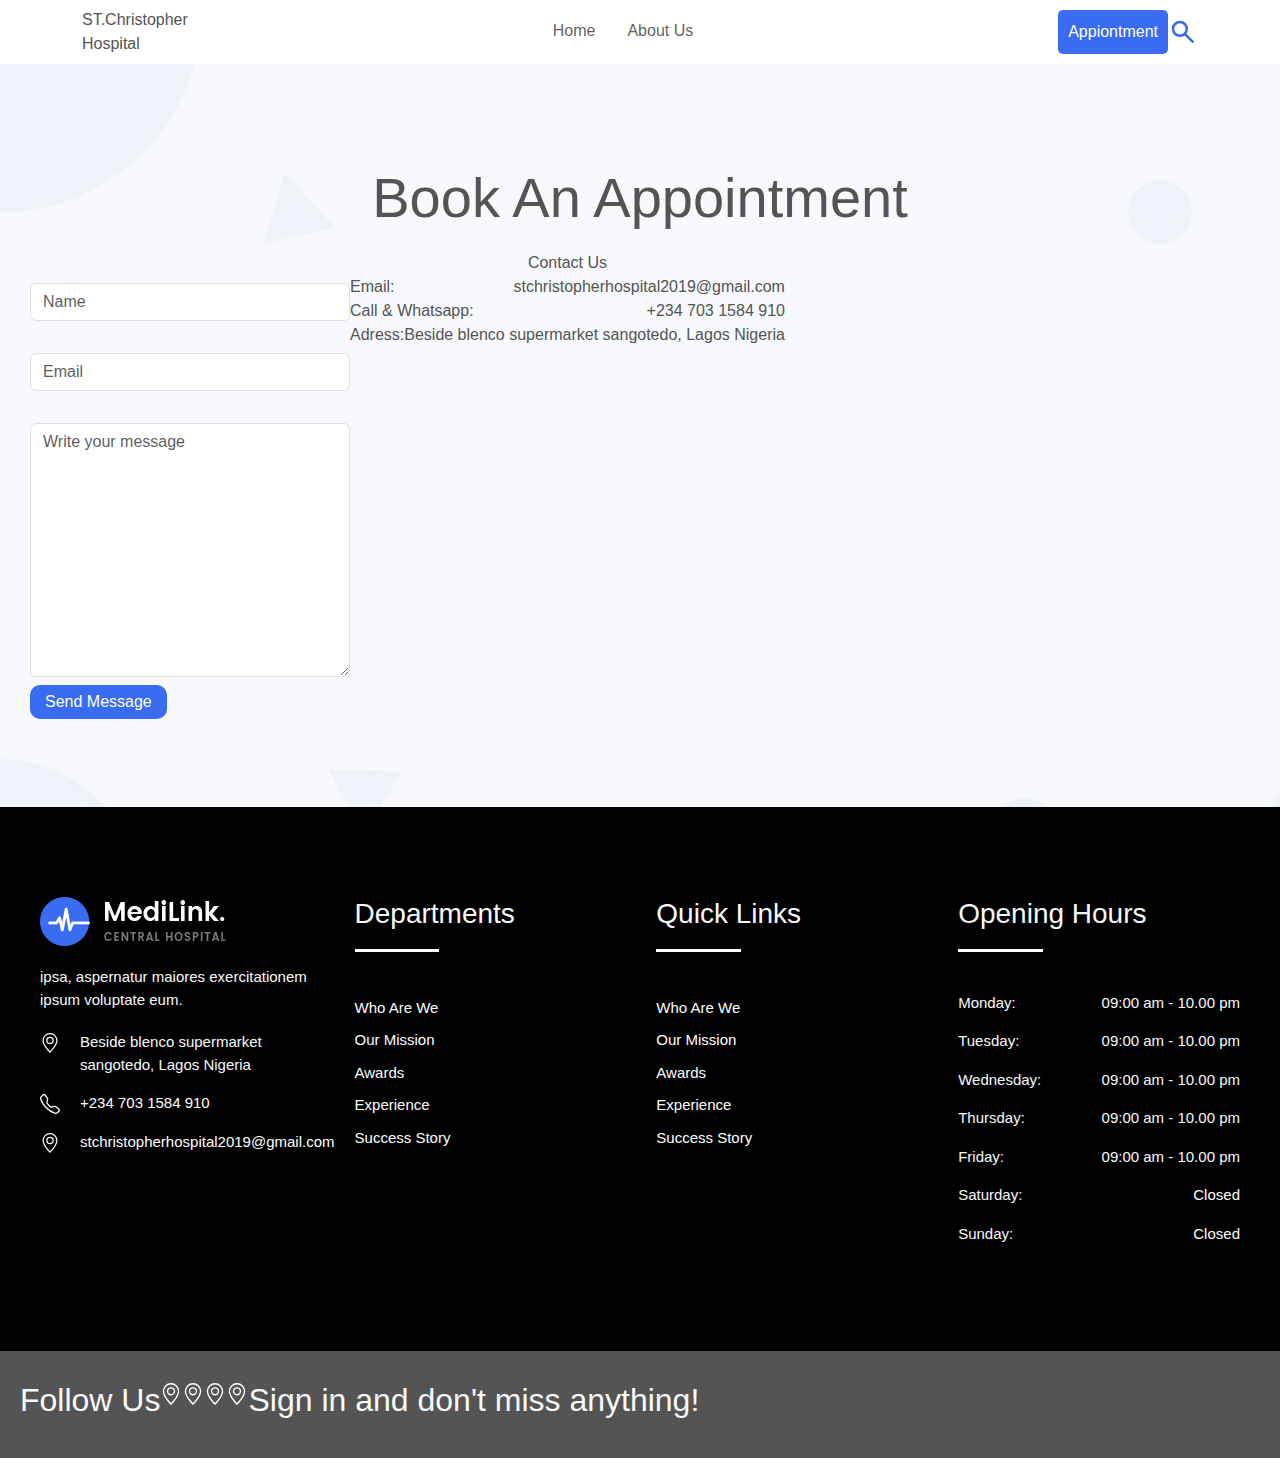
<file: appointment.html>
<!DOCTYPE html>
<html lang="en">
<head>
    <meta charset="UTF-8">
    <meta name="viewport" content="width=device-width, initial-scale=1.0">
    <title>Document</title>
    <link href="https://cdn.jsdelivr.net/npm/bootstrap@5.3.3/dist/css/bootstrap.min.css" rel="stylesheet" integrity="sha384-QWTKZyjpPEjISv5WaRU9OFeRpok6YctnYmDr5pNlyT2bRjXh0JMhjY6hW+ALEwIH" crossorigin="anonymous">
    <link rel="stylesheet" href="appointment.css">
</head>
<body>
    <nav class="navbar navbar-expand-lg py-2 bg">
        <div class="container">
            <div class="logo">ST.Christopher<br>Hospital</div>
              


            <div class="collapse navbar-collapse" id="navmenu">
                <ul class="navbar-nav m-auto nav-underline">
                    <li class="nav-item">
                        <a href="index.html" class="nav-link topper">Home</a>
                    </li>
                    <li class="nav-item">
                        <a href="about-us.html" class="nav-link topper">About Us</a>
                    </li>
                    
                </ul>
            </div>
         <div class="d-flex align-items-center">
            <div class="justify-content-end align-items-center d-flex d-xsm-none">
              
                    <a href="appointment.html" class="nav-sub">Appiontment</a>
                
                        <svg xmlns="http://www.w3.org/2000/svg" height="30px" class="svg p-10 " viewBox="0 -960 960 960" width="30px" fill="#396cf0"><path d="M784-120 532-372q-30 24-69 38t-83 14q-109 0-184.5-75.5T120-580q0-109 75.5-184.5T380-840q109 0 184.5 75.5T640-580q0 44-14 83t-38 69l252 252-56 56ZM380-400q75 0 127.5-52.5T560-580q0-75-52.5-127.5T380-760q-75 0-127.5 52.5T200-580q0 75 52.5 127.5T380-400Z"/></svg>
                    
                
            </div>
            <button class="navbar-toggler" type="button"
            data-bs-toggle="collapse" data-bs-target="#navmenu">
        <span class="navbar-toggler-icon"></span></button>
    </div>

           
        </div>

    </nav>

   <section class="section1">
    <div class="section1-inner">
        <div class="section1-header display-4 text-center">
            Book An Appointment
        </div>
        <div class="section1-content d-md-flex">
            <form action="" method="post">
                <div class="form-group">
                  <label for="name" class="sr-only"></label>
                  <input type="text" class="form-control" id="name" placeholder="Name">
                </div>
                <div class="form-group">
                  <label for="email" class="sr-only"></label>
                 <input type="text" class="form-control" id="email" placeholder="Email">
                </div>
                <div class="form-group">
                  <label for="message" class="sr-only"></label>
                  <textarea name="message" id="message" cols="30" rows="10" class="form-control" placeholder="Write your message"></textarea>
                </div>
                <div class="form-group">
                 <input type="submit" class="form-submit" value="Send Message">
                </div>
             </form>
             <div class="section1-left">
                <div class="section1-header-left">
                    <div class="section1-h text-center">Contact Us</div>
                </div>
                <div class="section1-left-container">
                    <div class="section1-element d-flex justify-content-between">
                        <div class="left">Email:</div>
                     <div class="right">stchristopherhospital2019@gmail.com</div>
                    </div>
                    <div class="section1-element d-flex justify-content-between">
                        <div class="left">Call & Whatsapp:</div>
                     <div class="right">+234 703 1584 910</div>
                    </div>
                    <div class="section1-element d-flex justify-content-between">
                        <div class="left">Adress:</div>
                     <div class="right">Beside blenco supermarket sangotedo, Lagos Nigeria</div>
                    </div>
                  
                </div>
             </div>
        </div>
    </div>
   </section>

    <footer id="footer">
        <div class="footer-content text-light">
         <div class="footer-element">
             <img src="./images/footerlogo (1).png" alt="">
             <div class="text-light my"> ipsa, aspernatur maiores exercitationem ipsum voluptate eum.</div>
             <div class="footer-profile-link  ">
                 <ul class="footer-info-link d-flex  list-footer">
                     <li class="align-center list-footer ">
                      <svg xmlns="http://www.w3.org/2000/svg" width="20" height="20" fill="white" class="bi bi-geo-alt mr" viewBox="0 0 16 16">
                      <path d="M12.166 8.94c-.524 1.062-1.234 2.12-1.96 3.07A32 32 0 0 1 8 14.58a32 32 0 0 1-2.206-2.57c-.726-.95-1.436-2.008-1.96-3.07C3.304 7.867 3 6.862 3 6a5 5 0 0 1 10 0c0 .862-.305 1.867-.834 2.94M8 16s6-5.686 6-10A6 6 0 0 0 2 6c0 4.314 6 10 6 10"/>
                      <path d="M8 8a2 2 0 1 1 0-4 2 2 0 0 1 0 4m0 1a3 3 0 1 0 0-6 3 3 0 0 0 0 6"/>
                    </svg></li>
                 <li> <div class="text-light list-footer ">Beside blenco supermarket sangotedo, Lagos Nigeria</div></li>
                  </ul><ul class="footer-info-link d-flex  list-footer">
                     <li class="align-center list-footer ">
                         <svg xmlns="http://www.w3.org/2000/svg" width="20" height="20" fill="white" class="bi bi-telephone mr" viewBox="0 0 16 16">
                             <path d="M3.654 1.328a.678.678 0 0 0-1.015-.063L1.605 2.3c-.483.484-.661 1.169-.45 1.77a17.6 17.6 0 0 0 4.168 6.608 17.6 17.6 0 0 0 6.608 4.168c.601.211 1.286.033 1.77-.45l1.034-1.034a.678.678 0 0 0-.063-1.015l-2.307-1.794a.68.68 0 0 0-.58-.122l-2.19.547a1.75 1.75 0 0 1-1.657-.459L5.482 8.062a1.75 1.75 0 0 1-.46-1.657l.548-2.19a.68.68 0 0 0-.122-.58zM1.884.511a1.745 1.745 0 0 1 2.612.163L6.29 2.98c.329.423.445.974.315 1.494l-.547 2.19a.68.68 0 0 0 .178.643l2.457 2.457a.68.68 0 0 0 .644.178l2.189-.547a1.75 1.75 0 0 1 1.494.315l2.306 1.794c.829.645.905 1.87.163 2.611l-1.034 1.034c-.74.74-1.846 1.065-2.877.702a18.6 18.6 0 0 1-7.01-4.42 18.6 18.6 0 0 1-4.42-7.009c-.362-1.03-.037-2.137.703-2.877z"/>
                           </svg></li>
                 <li> <div class=" list-footer closed"> +234 703 1584 910</div></li>
                  </ul><ul class="footer-info-link d-flex  list-footer">
                     <li class="align-center list-footer ">
                      <svg xmlns="http://www.w3.org/2000/svg" width="20" height="20" fill="white" class="bi bi-geo-alt mr" viewBox="0 0 16 16">
                      <path d="M12.166 8.94c-.524 1.062-1.234 2.12-1.96 3.07A32 32 0 0 1 8 14.58a32 32 0 0 1-2.206-2.57c-.726-.95-1.436-2.008-1.96-3.07C3.304 7.867 3 6.862 3 6a5 5 0 0 1 10 0c0 .862-.305 1.867-.834 2.94M8 16s6-5.686 6-10A6 6 0 0 0 2 6c0 4.314 6 10 6 10"/>
                      <path d="M8 8a2 2 0 1 1 0-4 2 2 0 0 1 0 4m0 1a3 3 0 1 0 0-6 3 3 0 0 0 0 6"/>
                    </svg></li>
                 <li> <div class=" list-footer closed">stchristopherhospital2019@gmail.com</div></li>
                  </ul>
             </div>
         </div>
         <div class="footer-element">
             <h3 class="footer-h text-light">Departments</h3>
             <div class="line-footer"></div>
             <ul class="list-footer">
                 <li class="footer-list-hover">Who Are We</li>
                 <li class="footer-list-hover">Our Mission</li>
                 <li class="footer-list-hover">Awards</li>
                 <li class="footer-list-hover">Experience</li>
                 <li class="footer-list-hover">Success Story</li>
             </ul>
         </div>
          <div class="footer-element">
             <h3 class="footer-h text-light">Quick Links</h3>
             <div class="line-footer"></div>
             <ul class="list-footer">
                 <li class="footer-list-hover">Who Are We</li>
                 <li class="footer-list-hover">Our Mission</li>
                 <li class="footer-list-hover">Awards</li>
                 <li class="footer-list-hover">Experience</li>
                 <li class="footer-list-hover">Success Story</li>
             </ul>
         </div>
         <div class="footer-element">
             <h3 class="footer-h text-light">Opening Hours</h3>
             <div class="line-footer"></div>
             <div class="footer-profile-link  ">
                 <ul class="footer-info-link d-flex justify-content-between list-footer">
                     <li class="align-center list-footer text-light">Monday:</li>
                 <li> <div class="text-light list-footer ">09:00 am - 10.00 pm</div></li>
                  </ul> <ul class="footer-info-link d-flex justify-content-between list-footer">
                     <li class="align-center list-footer text-light">Tuesday:</li>
                 <li> <div class="text-light list-footer ">09:00 am - 10.00 pm</div></li>
                  </ul> <ul class="footer-info-link d-flex justify-content-between list-footer">
                     <li class="align-center list-footer text-light">Wednesday:</li>
                 <li> <div class="text-light list-footer ">09:00 am - 10.00 pm</div></li>
                  </ul> <ul class="footer-info-link d-flex justify-content-between list-footer">
                     <li class="align-center list-footer text-light">Thursday:</li>
                 <li> <div class="text-light list-footer ">09:00 am - 10.00 pm</div></li>
                  </ul> <ul class="footer-info-link d-flex justify-content-between list-footer">
                     <li class="align-center list-footer text-light">Friday:</li>
                 <li> <div class="text-light list-footer ">09:00 am - 10.00 pm</div></li>
                  </ul> <ul class="footer-info-link d-flex justify-content-between list-footer">
                     <li class="align-center list-footer text-light">Saturday:</li>
                 <li> <div class=" list-footer closed">Closed</div></li>
                  </ul> <ul class="footer-info-link d-flex justify-content-between list-footer">
                     <li class="align-center list-footer text-light">Sunday:</li>
                 <li> <div class=" list-footer closed">Closed</div></li>
                  </ul>
             </div>
         </div>
         
         
        </div>
        <div class="footer-news-letter">
         <div class="footer-socials d-flex">
           <h2 class="text-light">Follow Us</h2>
           <ul class="d-flex list-footer">
             <li class="footer-icons">
                 <svg xmlns="http://www.w3.org/2000/svg" width="22" height="22" fill="white" class="bi bi-geo-alt" viewBox="0 0 16 16">
                     <path d="M12.166 8.94c-.524 1.062-1.234 2.12-1.96 3.07A32 32 0 0 1 8 14.58a32 32 0 0 1-2.206-2.57c-.726-.95-1.436-2.008-1.96-3.07C3.304 7.867 3 6.862 3 6a5 5 0 0 1 10 0c0 .862-.305 1.867-.834 2.94M8 16s6-5.686 6-10A6 6 0 0 0 2 6c0 4.314 6 10 6 10"/>
                     <path d="M8 8a2 2 0 1 1 0-4 2 2 0 0 1 0 4m0 1a3 3 0 1 0 0-6 3 3 0 0 0 0 6"/>
                   </svg>
             </li><li class="footer-icons">
                 <svg xmlns="http://www.w3.org/2000/svg" width="22" height="22" fill="white" class="bi bi-geo-alt" viewBox="0 0 16 16">
                     <path d="M12.166 8.94c-.524 1.062-1.234 2.12-1.96 3.07A32 32 0 0 1 8 14.58a32 32 0 0 1-2.206-2.57c-.726-.95-1.436-2.008-1.96-3.07C3.304 7.867 3 6.862 3 6a5 5 0 0 1 10 0c0 .862-.305 1.867-.834 2.94M8 16s6-5.686 6-10A6 6 0 0 0 2 6c0 4.314 6 10 6 10"/>
                     <path d="M8 8a2 2 0 1 1 0-4 2 2 0 0 1 0 4m0 1a3 3 0 1 0 0-6 3 3 0 0 0 0 6"/>
                   </svg>
             </li><li class="footer-icons">
                 <svg xmlns="http://www.w3.org/2000/svg" width="22" height="22" fill="white" class="bi bi-geo-alt" viewBox="0 0 16 16">
                     <path d="M12.166 8.94c-.524 1.062-1.234 2.12-1.96 3.07A32 32 0 0 1 8 14.58a32 32 0 0 1-2.206-2.57c-.726-.95-1.436-2.008-1.96-3.07C3.304 7.867 3 6.862 3 6a5 5 0 0 1 10 0c0 .862-.305 1.867-.834 2.94M8 16s6-5.686 6-10A6 6 0 0 0 2 6c0 4.314 6 10 6 10"/>
                     <path d="M8 8a2 2 0 1 1 0-4 2 2 0 0 1 0 4m0 1a3 3 0 1 0 0-6 3 3 0 0 0 0 6"/>
                   </svg>
             </li><li class="footer-icons">
                 <svg xmlns="http://www.w3.org/2000/svg" width="22" height="22" fill="white" class="bi bi-geo-alt" viewBox="0 0 16 16">
                     <path d="M12.166 8.94c-.524 1.062-1.234 2.12-1.96 3.07A32 32 0 0 1 8 14.58a32 32 0 0 1-2.206-2.57c-.726-.95-1.436-2.008-1.96-3.07C3.304 7.867 3 6.862 3 6a5 5 0 0 1 10 0c0 .862-.305 1.867-.834 2.94M8 16s6-5.686 6-10A6 6 0 0 0 2 6c0 4.314 6 10 6 10"/>
                     <path d="M8 8a2 2 0 1 1 0-4 2 2 0 0 1 0 4m0 1a3 3 0 1 0 0-6 3 3 0 0 0 0 6"/>
                   </svg>
             </li>
           </ul>
         </div>
         <h2 class="text-light">Sign in and don't miss anything!</h2>
         <div class=""></div>
        </div>

 </footer>
    <script src="https://cdn.jsdelivr.net/npm/bootstrap@5.3.3/dist/js/bootstrap.bundle.min.js" integrity="sha384-YvpcrYf0tY3lHB60NNkmXc5s9fDVZLESaAA55NDzOxhy9GkcIdslK1eN7N6jIeHz" crossorigin="anonymous"></script>
</body>
</html>
</file>
<file: index.css>
*{
    font-family: "Helvetica Neue", Helvetica, Arial, sans-serif;
    color: #545454;
}
h1,h3,h3{
    color: black;
}
.home-img{
    height: auto;
    width: 100%;
    
 
}
.section1{
    width: 100%;
    height: 100vh;
    background-image: url(./images/slider_2-1536x560.jpg);
    background-size: cover;
    background-repeat: no-repeat;
}
.section1-h{
font-weight: 700;
margin: auto;
padding-bottom: 40px;
}
.section1-p{
line-height: 1.;
padding: 10px 0px;
}
.section1-cover{
    background-color: #396cf0;
    width: 100%;
    border-radius: 7px;
    height: 60vh;
    margin-left: 50px;
    position: relative;
    padding: 40px 30px;
    top: 25vh;
    

}.section1-cover2{
    background-color: #396cf0;
    border-radius: 7px;
    width: 40%;
    height: 60vh;
    margin-left: 60px;
    position: absolute;
    top: 22vh;
    

}
.card-img{
    width: 50px;
    height: 50px;
}
.nav-sub{
    color: white;
    padding: 10px;
    background-color: #396cf0;
    border: none;
    text-decoration: none;
    border-radius: 5px;
}
.section2-pic{
   width:auto;
   height: auto;
}
.list-section2{
 margin: auto;
 padding: 20px;

}
.section2-left{
    padding: 5px 15px;
    background-color: #396cf0;
    align-items: center;
    color: white;
    border-radius: 5px;
    margin: 20px 0px;
}
.talking-section{
    padding: 30px;
}
.section2-h{
    color: black;
    font-weight: 800;
    padding-bottom: 20px;

}
.left-par{
    color: white;
    align-items: center;
    display: flex;
    font-weight: 500;
}
.inner-icon{
padding: 15px;
}
.list-section2{
    padding: 30px 20px;
}
.section3{
    padding: 80px 30px;
    background-color: whitesmoke;
}
.section3-header{
    text-align: center;
    font-size: 12px;
    padding: 50px 10px;
}
.section3-h{
 color: black;
 font-weight: 600;
}
.line{
    width: 10%;
    height: 2px;
    border-radius: 2px;
    border: none;
    margin: auto;
    background-color: #396cf0;
    color: #396cf0;
}
.section3-p{
color: #396cf0;
font-weight: 300;
}
.cards-group{
    display: flex;
    justify-content: center;
}
.cards{
    background-color: white;
    border-radius: 5px;
    border: none;
    padding: 25px 15px;
    margin: 5px;
    text-align: center;
}
.section4{
    background-image: url(./images/c3.jpg);
    width: 100%;
    height: auto;
    background-position: fixed;
    background-size: cover;
    padding: 80px 50px;
}
.section4-header{
    text-align: center;
    padding: 10px;
}
.section4-p{
    font-size: 14px;
    color: #396cf0;
}
.section4-h{
    color: white;
}
.section4-inner{
    padding: 30px 20px;
   
}
.section-par{
    text-align: center;
    color: #fff;
}
.section5{
    padding: 80px 20px;
    color: aliceblue;
}
.section5-img{
    border-radius: 50%;
    border: none;
    width: 150px;
    height: 150px;

}
.card{
    background-color: white;
}
.section6{
    background-image: url(./images/c3.jpg);
    width: 100%;
    height: auto;
    background-size: cover;
    padding: 120px 30px;
}
.section6-link{
    text-decoration: none;
    padding: 10px;
    text-align: center;
    color: #fff;
    border: 1px solid#fff;
    margin: 20px;
}
.section6-p{
    margin-bottom: 20px;
}
.section8{
   margin: auto;
   align-items: center;
   
  
}
.section8-carousel-inner{
    background-image: url(./images/bg-test.png);
    background-attachment: fixed;
    width: 100%;
    height: auto;
    padding: 100px 0px;
    background-size: cover;
    background-color: #396cf0;
}
.section-8-p{
    background-color: transparent;
}
.section8-carousel-item{
    justify-content: center;
    align-items: center;
    text-align: center;

}
.section-8-img{
    width: 83px;
    height: 83px;
    margin: auto;
    border: 4px solid #396cf0;
    border-radius: 50%;
}
.section8-text{
    width: 60%;
    padding: 20px 0px;
    margin: auto;
}
.section8-h{
    padding: 5px 0px;

}.section8-pos{
    padding: 5px 0px;
}
#footer{
    background-color: black;
    color: white;
    
}
.footer-content{
    display: grid;
    grid-template-columns: repeat(4,1fr);
    padding: 80px 30px;
    justify-content: space-around;
    font-size: 15px;
}
.footer-element{
    
    padding: 10px 10px;
}
.footer-h{
    padding-bottom: 10px;
}
.list-footer{
    list-style-type: none;
    padding: 0px;

}
.my{
    padding: 20px 0px;
    line-height: 1.5;
    padding-right: 5px;
}
.mr{
    margin-right: 20px;
}
.footer-list-hover{
    padding: 5px 0px;
    color: #fff;
}
.line-footer{
    background-color: #fff;
    width: 30%;
    height: 3px;
    
    margin-bottom: 40px;
}
.footer-list-hover:hover{
    color: #396cf0;
}
.closed{
    color: #fff;
}
.closed:hover{
    color: #396cf0;
}
.footer-news-letter{
    background-color: #545454;
    display: flex;
    padding: 30px 20px;
}
@media screen and (max-width:992px){
    .footer-content{
       grid-template-columns: repeat(2,1fr);
    }
}
@media screen and (max-width:576px){
    .footer-content{
       grid-template-columns: repeat(1,1fr);
    }
}
@media screen and (max-width:564px){
    .section1-inner{
        margin: 0px;
       margin: auto;
    }
    .section1-cover{
        margin: 0px;
    }
}
</file>
<file: about-us.css>
*{
    font-family: "Helvetica Neue", Helvetica, Arial, sans-serif;
    color: #545454;
}
h1,h3,h3{
    color: black;
}
.nav-sub{
    color: white;
    padding: 10px;
    background-color: #396cf0;
    border: none;
    text-decoration: none;
    border-radius: 5px;
}

.section1{
    padding: 80px 30px;
    background-image: url(./about-us/bg-4.jpeg);
    width: 100%;
    height: auto;
    background-size: cover;
    background-attachment: fixed;
}
.section1-header{
    padding: 20px;
}
.section-h{
    font-size: 40px;
    text-align: center;

}
.section1-text{
    font-size: 18px;
    text-align: center;

}

.section2{
    padding: 80px 30px;
    background-image: url(./about-us/c3\ \(1\).jpg);
    width: 100%;
    height: auto;
    background-size: cover;
    color: #fff;
    background-attachment: fixed;
}
.section2-inner{
    margin: auto;
}
.section2-each{
    color: #fff;
    padding: 30px;
    border: 2px solid white;
    border-radius: 15px;
    margin: 20px auto;
    transition: 300ms;
}

.section2-h,.sction2-text{
    color: #fff;
}
.section3{
    display: none;
}
#footer{
    background-color: black;
    color: white;
    
}
.footer-content{
    display: grid;
    grid-template-columns: repeat(4,1fr);
    padding: 80px 30px;
    justify-content: space-around;
    font-size: 15px;
}
.footer-element{
    
    padding: 10px 10px;
}
.footer-h{
    padding-bottom: 10px;
}
.list-footer{
    list-style-type: none;
    padding: 0px;

}
.my{
    padding: 20px 0px;
    line-height: 1.5;
    padding-right: 5px;
}
.mr{
    margin-right: 20px;
}
.footer-list-hover{
    padding: 5px 0px;
    color: #fff;
}
.line-footer{
    background-color: #fff;
    width: 30%;
    height: 3px;
    
    margin-bottom: 40px;
}
.footer-list-hover:hover{
    color: #396cf0;
}
.closed{
    color: #fff;
}
.closed:hover{
    color: #396cf0;
}
.footer-news-letter{
    background-color: #545454;
    display: flex;
    padding: 30px 20px;
}
@media screen and (max-width:992px){
    .footer-content{
       grid-template-columns: repeat(2,1fr);
    }
}
@media screen and (max-width:576px){
    .footer-content{
       grid-template-columns: repeat(1,1fr);
    }
    .footer-content{
        padding: 0px;
    }
    .section2{
        padding: 0px;
    }
}
</file>
<file: appointment.css>
*{
    font-family: "Helvetica Neue", Helvetica, Arial, sans-serif;
    color: #545454;
}
h1,h3,h3{
    color: black;
}
.nav-sub{
    color: white;
    padding: 10px;
    background-color: #396cf0;
    border: none;
    text-decoration: none;
    border-radius: 5px;
}

.section1{
    padding: 80px 30px;
    background-image: url(./about-us/bg-4.jpeg);
    width: 100%;
    height: auto;
    background-size: cover;
    background-attachment: fixed;
}
.section1-header{
    padding: 20px;
}
.section1-conrent{
    padding: 20px;

}
.form-group{
    margin: 8px 0px;
}
#message{
    width: 100%;
}
.form-group{
    

}
.form-submit{
    padding: 5px 15px;
    border-radius: 10px;
    color: #fff;
    background-color: #396cf0;
    transition: 300ms;
    border: none;
}
.form-submit:hover{
color: #396cf0;
background-color: #fff;
border: 1px solid #396cf0;

}
.sr-only{
    color: #396cf0;
}
.form-controls{
    width: 100%;
}

#footer{
    background-color: black;
    color: white;
    
}
.footer-content{
    display: grid;
    grid-template-columns: repeat(4,1fr);
    padding: 80px 30px;
    justify-content: space-around;
    font-size: 15px;
}
.footer-element{
    
    padding: 10px 10px;
}
.footer-h{
    padding-bottom: 10px;
}
.list-footer{
    list-style-type: none;
    padding: 0px;

}
.my{
    padding: 20px 0px;
    line-height: 1.5;
    padding-right: 5px;
}
.mr{
    margin-right: 20px;
}
.footer-list-hover{
    padding: 5px 0px;
    color: #fff;
}
.line-footer{
    background-color: #fff;
    width: 30%;
    height: 3px;
    
    margin-bottom: 40px;
}
.footer-list-hover:hover{
    color: #396cf0;
}
.closed{
    color: #fff;
}
.closed:hover{
    color: #396cf0;
}
.footer-news-letter{
    background-color: #545454;
    display: flex;
    padding: 30px 20px;
}
@media screen and (max-width:992px){
    .footer-content{
       grid-template-columns: repeat(2,1fr);
    }
}
@media screen and (max-width:576px){
    .footer-content{
       grid-template-columns: repeat(1,1fr);
    }
    .footer-content{
        padding: 0px;
    }
    .section2{
        padding: 0px;
    }
}
</file>
